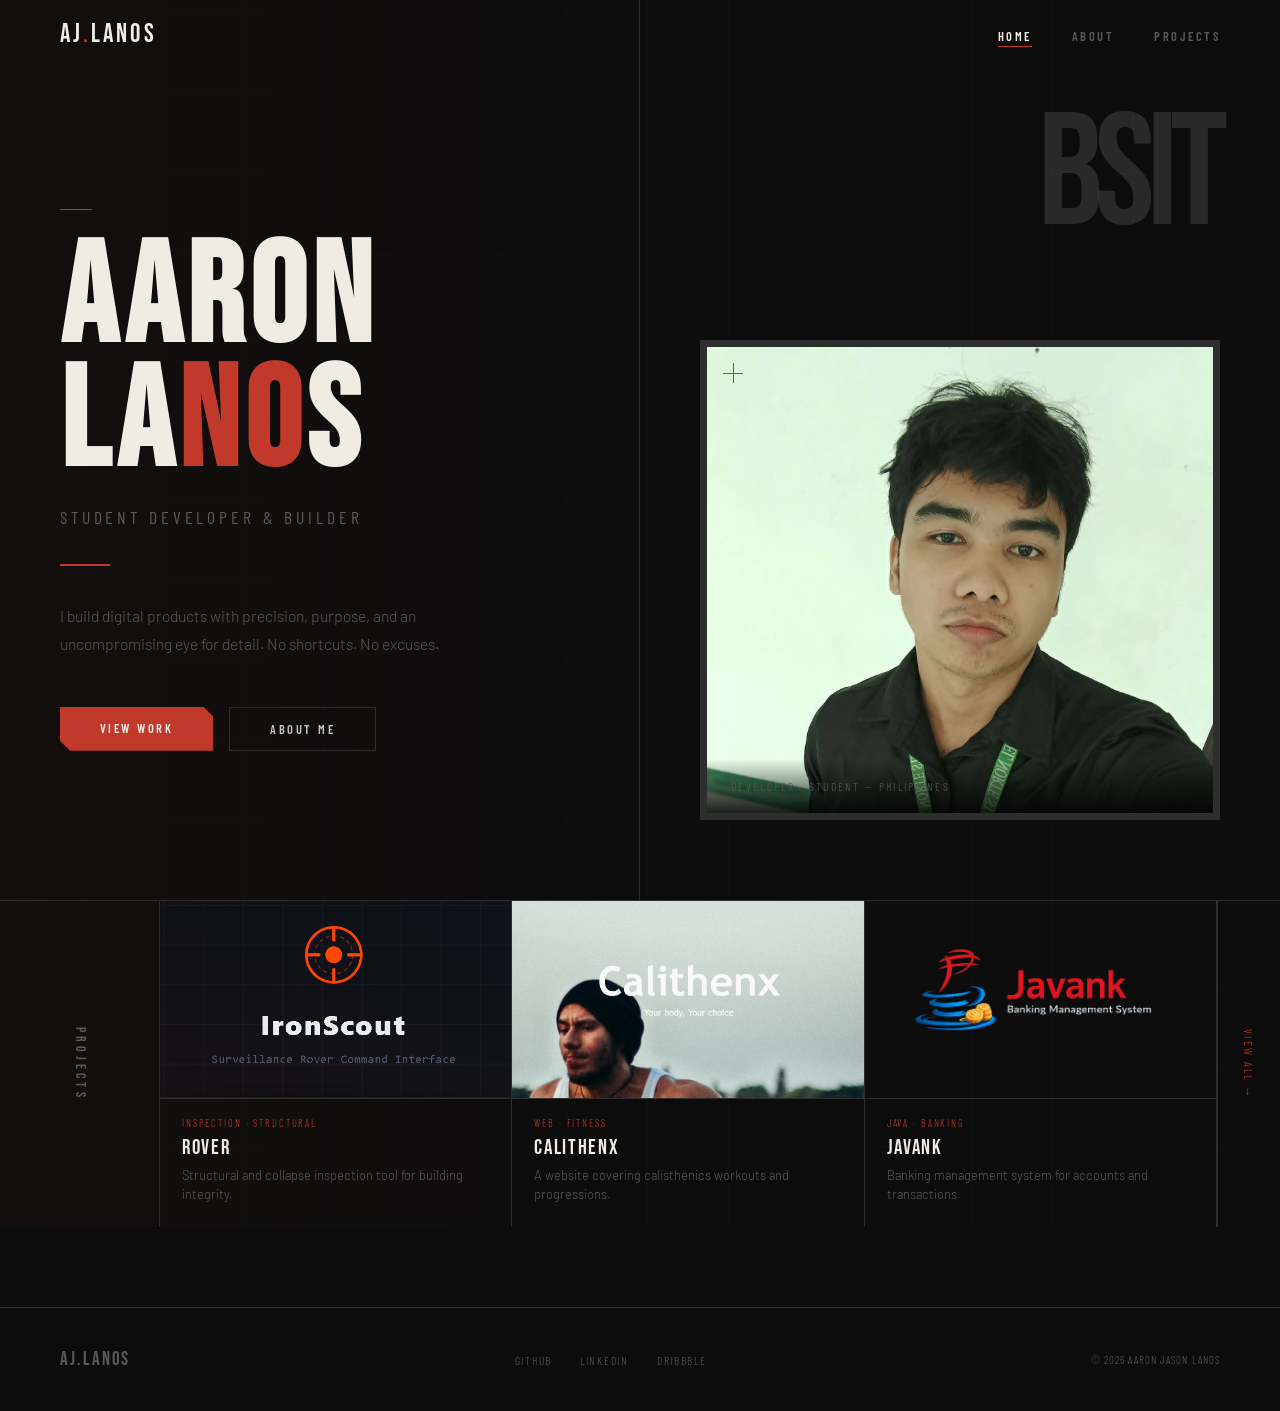
<file: index.html>
<!DOCTYPE html>
<html lang="en">
<head>
  <meta charset="UTF-8">
  <meta name="viewport" content="width=device-width, initial-scale=1.0">
  <title>Aaron Jason Lanos — Portfolio</title> <!-- CHANGE: Your name -->
  <link rel="stylesheet" href="style.css">
  <link rel="stylesheet" href="home.css">
</head>
<body>

  <!-- ===================== NAVIGATION ===================== -->
  <nav id="navbar">
    <a href="index.html" class="logo">AJ<span>.</span>LANOS</a> <!-- CHANGE: Your initials/name -->
    <ul class="nav-links">
      <li><a href="index.html" class="active">Home</a></li>
      <li><a href="about.html">About</a></li>
      <li><a href="projects.html">Projects</a></li>
    </ul>
  </nav>

  <!-- ===================== HOME ===================== -->
  <main id="home">
    <div class="home-bg"></div>

    <div class="hero">

      <!-- Left: Text -->
      <div class="hero-left">
        <div class="hero-tag"></div> <!-- CHANGE: Your status -->

        <h1 class="hero-name">
          AARON<br>                          <!-- CHANGE: Your first name -->
          LA<span class="red">NO</span>S    <!-- CHANGE: Your last name -->
        </h1>

        <div class="hero-role">Student Developer &amp; Builder</div> <!-- CHANGE: Your title -->

        <div class="hero-divider"></div>

        <p class="hero-desc">
          I build digital products with precision, purpose, and an uncompromising
          eye for detail. No shortcuts. No excuses.
          <!-- CHANGE: Your tagline -->
        </p>

        <div class="hero-actions">
          <a href="projects.html" class="btn-solid">View Work</a>
          <a href="about.html"    class="btn-ghost">About Me</a>
        </div>
      </div>

      <!-- Right: Photo -->
      <div class="hero-right">
        <div class="hero-num">BSIT</div>

        <div class="hero-image-box">

          <img src="images/AboutPic.jpg" alt="Your Name"
            style="width:100%;height:100%;object-fit:cover;object-position:center;display:block;">
         
          <div class="hero-image-inner">◈</div>
          <div class="hero-cross"></div>
          <div class="hero-image-accent">Developer · Student — Philippines</div> <!-- CHANGE: Your role + location -->
        </div>
      </div>

    </div><!-- /hero -->

    <!-- ===================== PROJECTS GLIMPSE ===================== -->
    <div class="glimpse-row">

      <div class="glimpse-label">Projects</div>

      <div class="glimpse-card">
        <div class="glimpse-thumb">

          <img src="images/IrounScoutLogo.png" alt="Rover" style="width:100%;height:100%;object-fit:cover;display:block;">
         
          <div class="glimpse-placeholder">ROVER</div>
        </div>
        <div class="glimpse-info">
          <div class="glimpse-tag">Inspection · Structural</div>
          <div class="glimpse-name">Rover</div>
          <div class="glimpse-desc">Structural and collapse inspection tool for building integrity.</div>
        </div>
      </div>

      <div class="glimpse-card">
        <div class="glimpse-thumb">
          
          <img src="images/Calithenx.png" alt="Calithenx" style="width:100%;height:100%;object-position:center 10%;object-fit:cover;display:block;">
         
          <div class="glimpse-placeholder">CALITHENX</div>
        </div>
        <div class="glimpse-info">
          <div class="glimpse-tag">Web · Fitness</div>
          <div class="glimpse-name">Calithenx</div>
          <div class="glimpse-desc">A website covering calisthenics workouts and progressions.</div>
        </div>
      </div>

      <div class="glimpse-card">
        <div class="glimpse-thumb">

          <img src="images/JavankLogos.png" alt="Javank" 
          style="width:100%;height:100%;object-position:center;object-fit:cover;display:block;">
      
          <div class="glimpse-placeholder">JAVANK</div>
        </div>
        <div class="glimpse-info">
          <div class="glimpse-tag">Java · Banking</div>
          <div class="glimpse-name">Javank</div>
          <div class="glimpse-desc">Banking management system for accounts and transactions.</div>
        </div>
      </div>

      <a href="projects.html" class="glimpse-cta">View All →</a>

    </div><!-- /glimpse-row -->

  </main>

  <!-- ===================== FOOTER ===================== -->
  <footer>
    <a href="index.html" class="footer-logo">AJ.LANOS</a> <!-- CHANGE: Your name -->
    <div class="socials">
      <!-- CHANGE: Replace # with your real URLs -->
      <a href="https://github.com/lanosaaronjason"      class="soc" target="_blank">GitHub</a>
      <a href="https://linkedin.com/in/yourhandle" class="soc" target="_blank">LinkedIn</a>
      <a href="https://dribbble.com/yourhandle"    class="soc" target="_blank">Dribbble</a>
    </div>
    <div class="footer-copy">© 2026 Aaron Jason Lanos</div> <!-- CHANGE: Your name + year -->
  </footer>

  <!-- ===================== JAVASCRIPT ===================== -->
  <script>
    window.addEventListener('scroll', () => {
      document.getElementById('navbar').classList.toggle('scrolled', window.scrollY > 40);
    });
  </script>

</body>
</html>
</file>
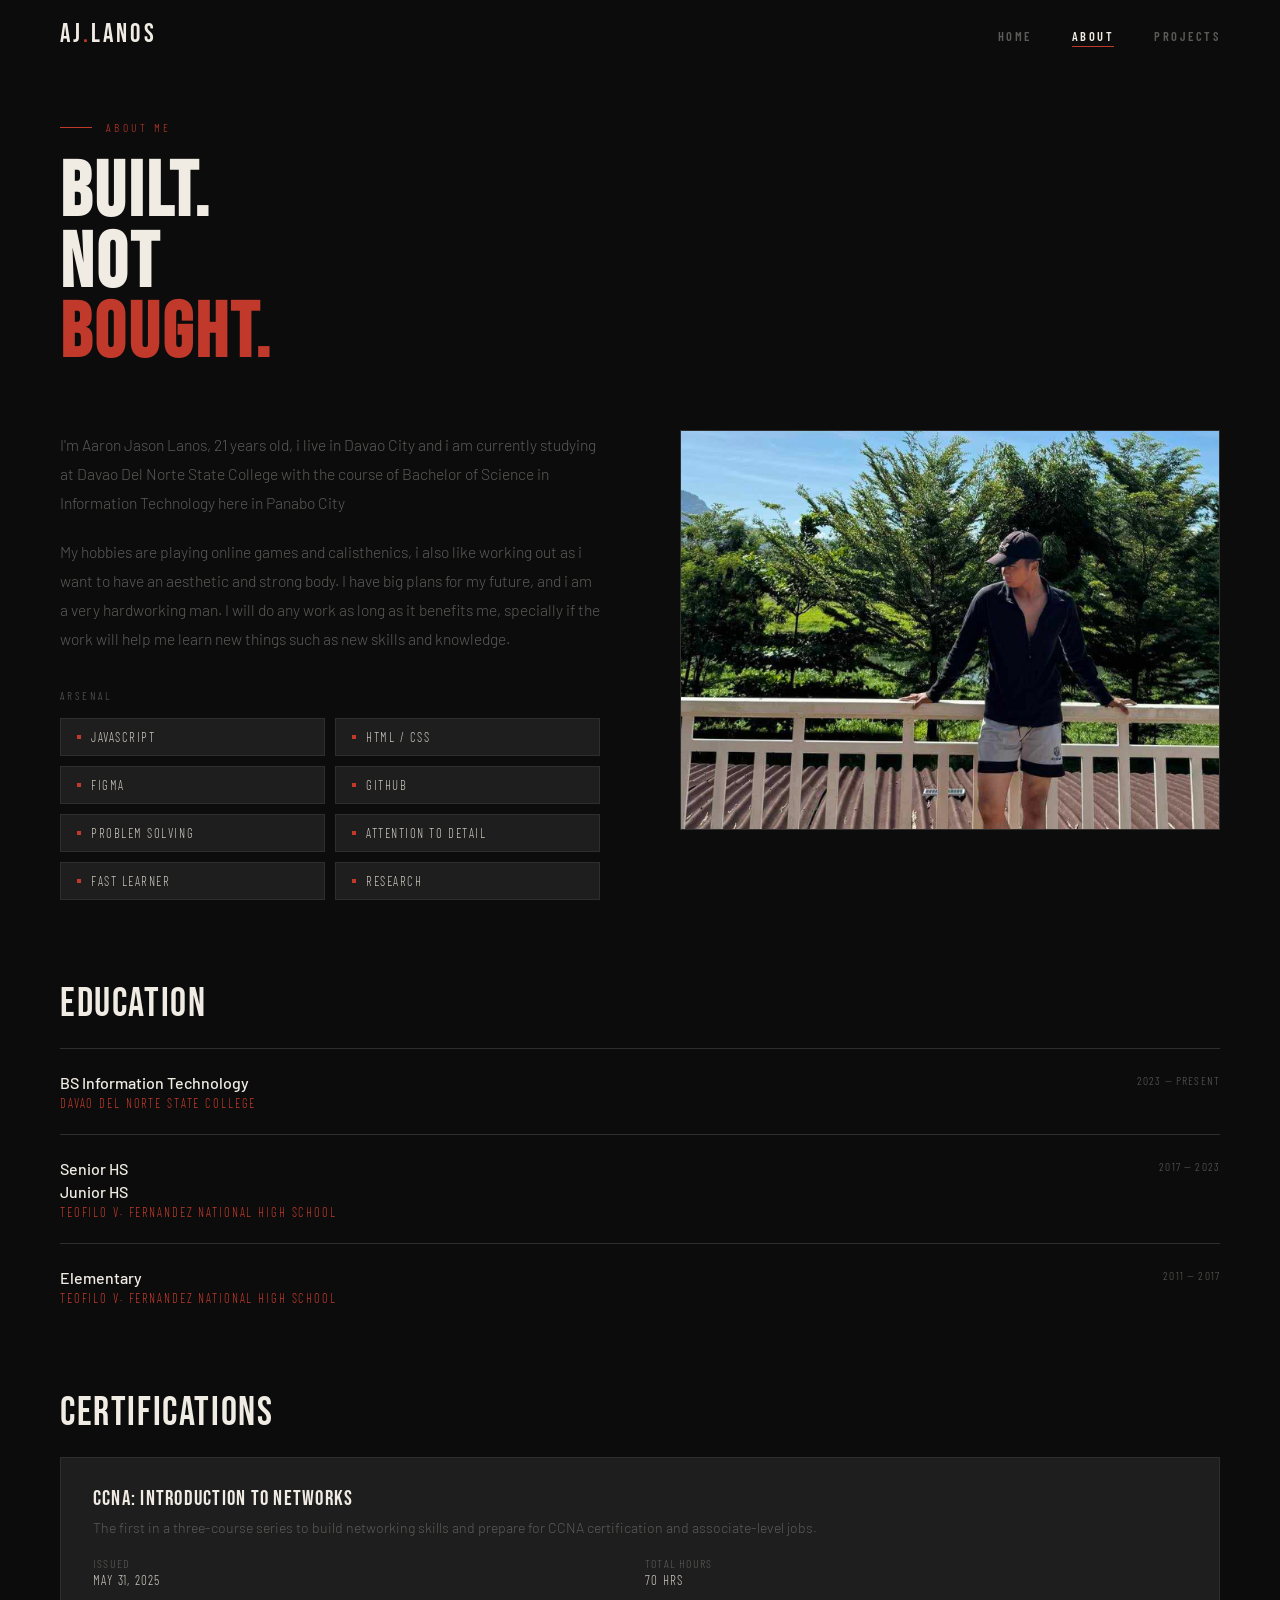
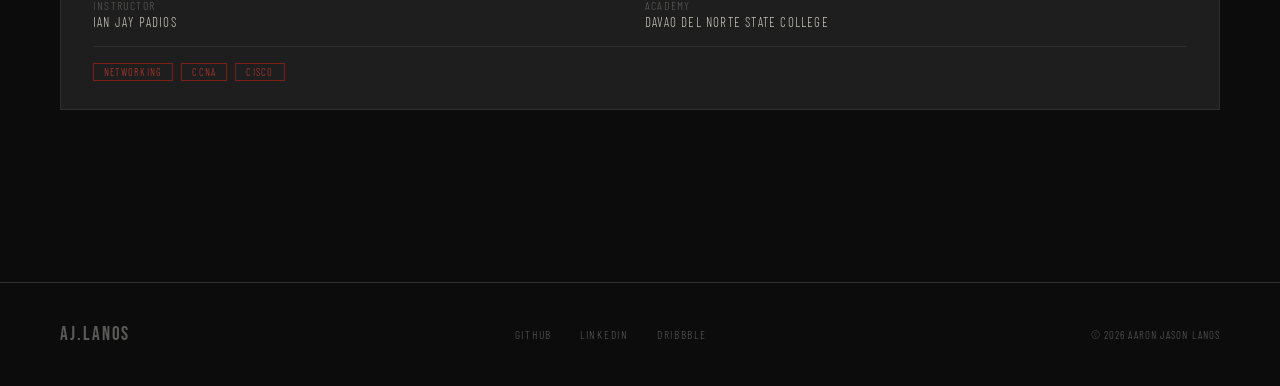
<file: about.html>
<!DOCTYPE html>
<html lang="en">
<head>
  <meta charset="UTF-8">
  <meta name="viewport" content="width=device-width, initial-scale=1.0">
  <title>About — Aaron Jason Lanos</title> <!-- CHANGE: Your name -->
  <link rel="stylesheet" href="style.css">
  <link rel="stylesheet" href="about.css">
</head>
<body>

  <!-- ===================== NAVIGATION ===================== -->
  <nav id="navbar">
    <a href="index.html" class="logo">AJ<span>.</span>LANOS</a> <!-- CHANGE: Your initials/name -->
    <ul class="nav-links">
      <li><a href="index.html">Home</a></li>
      <li><a href="about.html"    class="active">About</a></li>
      <li><a href="projects.html">Projects</a></li>
    </ul>
  </nav>

  <!-- ===================== ABOUT ===================== -->
  <main id="about">

    <div class="section-eyebrow">About Me</div>

    <h2 class="about-title">
      BUILT.<br>NOT<br><span class="accent">BOUGHT.</span>
      <!-- CHANGE: Your own punchy headline -->
    </h2>

    <div class="about-grid">

      <!-- Left: Bio + Skills -->
      <div>
        <p class="about-body">
          I'm Aaron Jason Lanos, 21 years old, i live in Davao City
          and i am currently studying at Davao Del Norte State College 
          with the course of Bachelor of Science in Information Technology 
          here in Panabo City
          <!-- CHANGE: Your bio paragraph 1 -->
        </p>
        <p class="about-body">
          My hobbies are playing online games and calisthenics, 
          i also like working out as i want to have an aesthetic and strong body. 
          I have big plans for my future, and i am a very hardworking man. 
          I will do any work as long as it benefits me, specially if the work will 
          help me learn new things such as new skills and knowledge. 
          <!-- CHANGE: Your bio paragraph 2 -->
        </p>

        <div class="skills-section">
          <div class="skills-section-label">Arsenal</div>
          <div class="skills-grid">
            <!-- CHANGE: Replace with your actual skills -->
            <div class="skill-chip">JavaScript</div>
            <div class="skill-chip">HTML / CSS</div>
            <div class="skill-chip">Figma</div>
            <div class="skill-chip">GitHub </div>
            <div class="skill-chip">Problem Solving</div>
            <div class="skill-chip">Attention to Detail</div>
            <div class="skill-chip">Fast Learner</div>
            <div class="skill-chip">Research</div>
            <!-- To add more: copy a .skill-chip line -->
          </div>
        </div>
      </div>

      <!-- Right: Photo -->
      <div>
        <div class="about-img-wrap">
          <div class="corner tl"></div>
          <div class="corner br"></div>
            <img src="images/AboutPics.png" alt="About photo"
              style="width:100%;height:100%;object-fit:cover;position:absolute;inset:0;">
        </div>
      </div>

    </div><!-- /about-grid -->

    <!-- ---- Education ---- -->
<div class="exp-title">EDUCATION</div>

<div class="exp-item">
  <div>
    <div class="exp-role">BS Information Technology</div>  <!-- CHANGE: Your course -->
    <div class="exp-co">Davao Del Norte State College</div> <!-- CHANGE: Your school -->
  </div>
  <div class="exp-date">2023 — Present</div> <!-- CHANGE: Your year -->
</div>

<div class="exp-item">
  <div>
    <div class="exp-role">Senior HS</div>
    <div class="exp-role">Junior HS</div>
    <div class="exp-co">Teofilo V. Fernandez National High School</div> <!-- CHANGE: Your school -->
  </div>
  <div class="exp-date">2017 — 2023</div> <!-- CHANGE: Your year -->
</div>

<div class="exp-item">
  <div>
    <div class="exp-role">Elementary</div>
    <div class="exp-co">Teofilo V. Fernandez National High School</div> <!-- CHANGE: Your school -->
  </div>
  <div class="exp-date">2011 — 2017</div> <!-- CHANGE: Your year -->
</div>

<!-- ---- Certifications ---- -->
<div class="cert-title">CERTIFICATIONS</div>

<div class="cert-card">
  <div class="cert-name">
    <a href="https://www.netacad.com/profile?tab=badges#" target="_blank">
      CCNA: Introduction to Networks
    </a>
  </div>
  <div class="cert-desc">
    The first in a three-course series to build networking skills and prepare
    for CCNA certification and associate-level jobs.
  </div>
  <div class="cert-meta">
    <div class="cert-meta-item">Issued<span>May 31, 2025</span></div>
    <div class="cert-meta-item">Total Hours<span>70 hrs</span></div>
    <div class="cert-meta-item">Instructor<span>Ian Jay Padios</span></div>
    <div class="cert-meta-item">Academy<span>Davao Del Norte State College</span></div>
  </div>
  <div class="cert-tags">
    <span class="cert-tag">Networking</span>
    <span class="cert-tag">CCNA</span>
    <span class="cert-tag">Cisco</span>
  </div>
</div>  

<!-- Copy the cert-card block above to add more certifications -->

  </main>

  <!-- ===================== FOOTER ===================== -->
  <footer>
    <a href="index.html" class="footer-logo">AJ.LANOS</a> <!-- CHANGE: Your name -->
    <div class="socials">
      <!-- CHANGE: Replace # with your real URLs -->
      <a href="https://github.com/lanosaaronjason"      class="soc" target="_blank">GitHub</a>
      <a href="https://linkedin.com/in/yourhandle" class="soc" target="_blank">LinkedIn</a>
      <a href="https://dribbble.com/yourhandle"    class="soc" target="_blank">Dribbble</a>
    </div>
    <div class="footer-copy">© 2026 Aaron Jason Lanos</div> <!-- CHANGE: Your name + year -->
  </footer>

  <!-- ===================== JAVASCRIPT ===================== -->
  <script>
    // Sticky nav background on scroll
    window.addEventListener('scroll', () => {
      document.getElementById('navbar').classList.toggle('scrolled', window.scrollY > 40);
    });
  </script>

</body>
</html>
</file>
<file: style.css>
/* ============================================
   PORTFOLIO — MAIN STYLESHEET
   Applies to all pages (index, about, projects)
   ============================================ */

@import url('https://fonts.googleapis.com/css2?family=Bebas+Neue&family=Barlow:ital,wght@0,300;0,400;0,500;0,600;1,300;1,400&family=Barlow+Condensed:wght@400;600;700&display=swap');

/* ---- CSS VARIABLES ---- */
:root {
  --red:      #c0392b;
  --red-dim:  #7a1f15;
  --steel:    #1e1e1e;
  --steel2:   #2a2a2a;
  --border:   #2e2e2e;
  --text:     #c8c4bc;
  --muted:    #5a5a58;
  --white:    #f0ece4;
}

/* ---- RESET & BASE ---- */
* { margin: 0; padding: 0; box-sizing: border-box; }
html { scroll-behavior: smooth; }
body {
  background: #0c0c0c;
  color: var(--text);
  font-family: 'Barlow', sans-serif;
  font-weight: 300;
  overflow-x: hidden;
  cursor: crosshair;
}

/* ================================================
   NAVIGATION
   ================================================ */
nav {
  position: fixed;
  top: 0; left: 0; right: 0;
  z-index: 200;
  display: flex;
  align-items: center;
  justify-content: space-between;
  padding: 0 60px;
  height: 70px;
  border-bottom: 1px solid transparent;
  transition: all 0.3s;
}
nav.scrolled {
  background: rgba(12, 12, 12, 0.95);
  border-color: var(--border);
  backdrop-filter: blur(8px);
}
.logo {
  font-family: 'Bebas Neue', sans-serif;
  font-size: 1.6rem;
  letter-spacing: 0.12em;
  color: var(--white);
  text-decoration: none;
}
.logo span { color: var(--red); }

.nav-links { display: flex; gap: 40px; list-style: none; }
.nav-links a {
  font-family: 'Barlow Condensed', sans-serif;
  font-size: 0.78rem;
  font-weight: 600;
  letter-spacing: 0.2em;
  text-transform: uppercase;
  color: var(--muted);
  text-decoration: none;
  transition: color 0.2s;
  position: relative;
}
.nav-links a::after {
  content: '';
  position: absolute;
  bottom: -4px; left: 0; right: 0;
  height: 1px;
  background: var(--red);
  transform: scaleX(0);
  transition: transform 0.25s;
}
.nav-links a:hover,
.nav-links a.active { color: var(--white); }
.nav-links a:hover::after,
.nav-links a.active::after { transform: scaleX(1); }

/* ================================================
   SHARED SECTION ELEMENTS
   ================================================ */
.section-eyebrow {
  font-family: 'Barlow Condensed', sans-serif;
  font-size: 0.72rem;
  letter-spacing: 0.3em;
  text-transform: uppercase;
  color: var(--red);
  display: flex;
  align-items: center;
  gap: 14px;
  margin-bottom: 24px;
}
.section-eyebrow::before {
  content: '';
  width: 32px; height: 1px;
  background: var(--red);
}

/* ================================================
   BUTTONS
   ================================================ */
.btn-solid {
  background: var(--red);
  color: var(--white);
  padding: 14px 40px;
  font-family: 'Barlow Condensed', sans-serif;
  font-size: 0.78rem;
  font-weight: 600;
  letter-spacing: 0.2em;
  text-transform: uppercase;
  border: none;
  cursor: crosshair;
  transition: all 0.2s;
  clip-path: polygon(0 0, calc(100% - 10px) 0, 100% 10px, 100% 100%, 10px 100%, 0 calc(100% - 10px));
  text-decoration: none;
  display: inline-block;
}
.btn-solid:hover { background: #d44234; transform: translateY(-2px); }

.btn-ghost {
  background: transparent;
  color: var(--text);
  padding: 14px 40px;
  font-family: 'Barlow Condensed', sans-serif;
  font-size: 0.78rem;
  font-weight: 600;
  letter-spacing: 0.2em;
  text-transform: uppercase;
  border: 1px solid var(--border);
  cursor: crosshair;
  transition: all 0.2s;
  text-decoration: none;
  display: inline-block;
}
.btn-ghost:hover { border-color: var(--red); color: var(--white); }

/* ================================================
   FOOTER
   ================================================ */
footer {
  padding: 40px 60px;
  border-top: 1px solid var(--border);
  display: flex;
  justify-content: space-between;
  align-items: center;
  margin-top: 80px;
}
.footer-logo {
  font-family: 'Bebas Neue', sans-serif;
  font-size: 1.2rem;
  letter-spacing: 0.1em;
  color: var(--muted);
  text-decoration: none;
}
.socials { display: flex; gap: 28px; }
.soc {
  font-family: 'Barlow Condensed', sans-serif;
  font-size: 0.72rem;
  letter-spacing: 0.15em;
  text-transform: uppercase;
  color: var(--muted);
  text-decoration: none;
  transition: color 0.2s;
}
.soc:hover { color: var(--red); }
.footer-copy {
  font-family: 'Barlow Condensed', sans-serif;
  font-size: 0.68rem;
  letter-spacing: 0.1em;
  color: var(--muted);
  text-transform: uppercase;
}

/* ================================================
   ANIMATIONS
   ================================================ */
@keyframes fadeUp {
  from { opacity: 0; transform: translateY(28px); }
  to   { opacity: 1; transform: translateY(0); }
}
@keyframes fadeIn {
  from { opacity: 0; }
  to   { opacity: 1; }
}

.reveal {
  opacity: 0;
  transform: translateY(22px);
  transition: opacity 0.6s ease, transform 0.6s ease;
}
.reveal.show {
  opacity: 1;
  transform: translateY(0);
}

/* ================================================
   RESPONSIVE — style.css
   ================================================ */

/* Tablet (≤900px) */
@media (max-width: 900px) {
  nav {
    padding: 0 30px;
    height: 60px;
  }
  .nav-links { gap: 24px; }

  footer {
    flex-direction: column;
    gap: 20px;
    text-align: center;
    padding: 36px 30px;
  }
}

/* Mobile (≤600px) */
@media (max-width: 600px) {
  nav { padding: 0 20px; }

  .nav-links { gap: 16px; }
  .nav-links a { font-size: 0.7rem; letter-spacing: 0.12em; }

  .btn-solid,
  .btn-ghost {
    padding: 12px 24px;
    font-size: 0.72rem;
  }

  footer {
    padding: 28px 20px;
    gap: 16px;
  }
  .socials { gap: 16px; }
}
</file>
<file: home.css>
/* ============================================
   HOME PAGE STYLES — home.css
   ============================================ */

/* ---- Background Grid ---- */
.home-bg {
  position: absolute;
  inset: 0;
  background:
    linear-gradient(to right, rgba(192, 57, 43, 0.04) 0%, transparent 50%),
    repeating-linear-gradient(90deg, transparent, transparent 80px, rgba(255,255,255,0.012) 80px, rgba(255,255,255,0.012) 81px),
    repeating-linear-gradient(0deg,  transparent, transparent 80px, rgba(255,255,255,0.012) 80px, rgba(255,255,255,0.012) 81px);
  pointer-events: none;
}

/* ---- Hero Layout ---- */
#home {
  position: relative;
  overflow: hidden;
}

.hero {
  min-height: 100vh;
  display: grid;
  grid-template-columns: 1fr 1fr;
  position: relative;
  z-index: 2;
}

/* ---- Hero Left ---- */
.hero-left {
  padding: 140px 60px 80px;
  display: flex;
  flex-direction: column;
  justify-content: center;
  border-right: 1px solid var(--border);
}

.hero-tag {
  font-family: 'Barlow Condensed', sans-serif;
  font-size: 0.72rem;
  letter-spacing: 0.35em;
  text-transform: uppercase;
  color: var(--red);
  margin-bottom: 28px;
  display: flex;
  align-items: center;
  gap: 12px;
  animation: fadeUp 0.7s ease forwards;
  opacity: 0;
}
.hero-tag::before {
  content: '';
  width: 32px; height: 1px;
  background: var(--red);
}

.hero-name {
  font-family: 'Bebas Neue', sans-serif;
  font-size: clamp(5rem, 11vw, 10rem);
  line-height: 0.88;
  color: var(--white);
  letter-spacing: 0.04em;
  animation: fadeUp 0.8s ease forwards 0.15s;
  opacity: 0;
}
.hero-name .red { color: var(--red); }

.hero-role {
  font-family: 'Barlow Condensed', sans-serif;
  font-size: 1.1rem;
  font-weight: 400;
  letter-spacing: 0.22em;
  text-transform: uppercase;
  color: var(--muted);
  margin-top: 20px;
  animation: fadeUp 0.8s ease forwards 0.3s;
  opacity: 0;
}

.hero-divider {
  width: 50px; height: 2px;
  background: var(--red);
  margin: 36px 0;
  animation: fadeUp 0.8s ease forwards 0.4s;
  opacity: 0;
}

.hero-desc {
  font-size: 0.98rem;
  line-height: 1.8;
  color: var(--muted);
  max-width: 380px;
  animation: fadeUp 0.8s ease forwards 0.5s;
  opacity: 0;
}

.hero-actions {
  display: flex;
  gap: 16px;
  margin-top: 48px;
  animation: fadeUp 0.8s ease forwards 0.65s;
  opacity: 0;
}

/* ---- Hero Right ---- */
.hero-right {
  display: flex;
  flex-direction: column;
  justify-content: flex-end;
  padding: 140px 60px 80px;
  position: relative;
}

.hero-num {
  position: absolute;
  top: 80px; right: 60px;
  font-family: 'Bebas Neue', sans-serif;
  font-size: 10rem;
  color: rgba(255, 255, 255, 0.12);
  letter-spacing: -0.05em;
  user-select: none;
  animation: fadeIn 1s ease forwards 0.8s;
  opacity: 0;
}

.hero-image-box {
  border: 7px solid var(--border);
  aspect-ratio: 3 / 4;
  max-height: 480px;
  background: var(--steel);
  position: relative;
  overflow: hidden;
  animation: fadeUp 0.9s ease forwards 0.5s;
  opacity: 0;
}

/* CHANGE: Replace .hero-image-inner with an <img> tag once you have a real photo */
.hero-image-inner {
  width: 100%; height: 100%;
  display: flex;
  align-items: center;
  justify-content: center;
  font-size: 5rem;
  color: rgba(255, 255, 255, 0.06);
  background: repeating-linear-gradient(
    45deg,
    transparent, transparent 10px,
    rgba(255,255,255,0.01) 10px, rgba(255,255,255,0.01) 11px
  );
}

.hero-image-accent {
  position: absolute;
  bottom: 0; left: 0; right: 0;
  padding: 20px 24px;
  background: linear-gradient(to top, rgba(0,0,0,0.85), transparent);
  font-family: 'Barlow Condensed', sans-serif;
  font-size: 0.72rem;
  letter-spacing: 0.2em;
  text-transform: uppercase;
  color: var(--muted);
}

.hero-cross {
  position: absolute;
  top: 16px; left: 16px;
  width: 20px; height: 20px;
}
.hero-cross::before,
.hero-cross::after {
  content: '';
  position: absolute;
  background: var(--red);
}
.hero-cross::before { width: 1px; height: 100%; left: 50%; top: 0; }
.hero-cross::after  { width: 100%; height: 1px; top: 50%; left: 0; }

/* ================================================
   PROJECTS GLIMPSE ROW
   ================================================ */
.glimpse-row {
  display: grid;
  grid-template-columns: 160px repeat(3, 1fr) auto;
  border-top: 1px solid var(--border);
  position: relative;
  z-index: 2;
  align-items: stretch;
}

/* "Projects" side label */
.glimpse-label {
  font-family: 'Bebas Neue', sans-serif;
  font-size: 0.85rem;
  letter-spacing: 0.3em;
  text-transform: uppercase;
  color: var(--muted);
  writing-mode: vertical-rl;
  display: flex;
  align-items: center;
  justify-content: center;
  border-right: 1px solid var(--border);
  padding: 32px 20px;
}

/* Each project card in the row */
.glimpse-card {
  border-right: 1px solid var(--border);
  display: flex;
  flex-direction: column;
  transition: background 0.25s;
  cursor: crosshair;
}
.glimpse-card:hover { background: rgba(192, 57, 43, 0.04); }

/* Thumbnail */
.glimpse-thumb {
  aspect-ratio: 16 / 9;
  position: relative;
  overflow: hidden;
  border-bottom: 1px solid var(--border);
}

.glimpse-placeholder {
  width: 100%; height: 100%;
  display: flex;
  align-items: center;
  justify-content: center;
  font-family: 'Bebas Neue', sans-serif;
  font-size: 1.6rem;
  letter-spacing: 0.2em;
  color: rgba(255, 255, 255, 0.05);
  background: repeating-linear-gradient(
    135deg,
    transparent, transparent 15px,
    rgba(255,255,255,0.01) 15px, rgba(255,255,255,0.01) 16px
  );
}

/* Text below thumbnail */
.glimpse-info {
  padding: 18px 22px 22px;
  flex: 1;
}

.glimpse-tag {
  font-family: 'Barlow Condensed', sans-serif;
  font-size: 0.65rem;
  letter-spacing: 0.18em;
  text-transform: uppercase;
  color: var(--red);
  margin-bottom: 6px;
}

.glimpse-name {
  font-family: 'Bebas Neue', sans-serif;
  font-size: 1.3rem;
  letter-spacing: 0.08em;
  color: var(--white);
  margin-bottom: 6px;
}

.glimpse-desc {
  font-size: 0.8rem;
  color: var(--muted);
  line-height: 1.55;
}

/* "View All" CTA at the end */
.glimpse-cta {
  font-family: 'Barlow Condensed', sans-serif;
  font-size: 0.72rem;
  letter-spacing: 0.2em;
  text-transform: uppercase;
  color: var(--red);
  text-decoration: none;
  writing-mode: vertical-rl;
  display: flex;
  align-items: center;
  justify-content: center;
  padding: 32px 24px;
  border-left: 1px solid var(--border);
  transition: background 0.2s, color 0.2s;
}
.glimpse-cta:hover {
  background: var(--red);
  color: var(--white);
}
/* ================================================
   RESPONSIVE — home.css
   ================================================ */

/* Tablet (≤900px) */
@media (max-width: 900px) {
  .hero {
    grid-template-columns: 1fr;
    min-height: auto;
  }

  .hero-left {
    padding: 120px 40px 60px;
    border-right: none;
    border-bottom: 1px solid var(--border);
  }

  .hero-right {
    padding: 40px 40px 60px;
    align-items: center;
  }

  .hero-num {
    font-size: 6rem;
    top: 20px; right: 40px;
  }

  .hero-image-box {
    max-height: 420px;
    width: 100%;
    max-width: 360px;
  }

  /* Glimpse row: stack vertically */
  .glimpse-row {
    grid-template-columns: 1fr;
  }

  .glimpse-label {
    writing-mode: horizontal-tb;
    border-right: none;
    border-bottom: 1px solid var(--border);
    padding: 20px 30px;
    justify-content: flex-start;
    font-size: 0.75rem;
  }

  .glimpse-card {
    border-right: none;
    border-bottom: 1px solid var(--border);
    flex-direction: row;
    align-items: stretch;
  }

  .glimpse-thumb {
    aspect-ratio: auto;
    width: 160px;
    flex-shrink: 0;
    border-bottom: none;
    border-right: 1px solid var(--border);
  }

  .glimpse-cta {
    writing-mode: horizontal-tb;
    border-left: none;
    border-top: 1px solid var(--border);
    padding: 20px 30px;
    justify-content: flex-start;
  }
}

/* Mobile (≤600px) */
@media (max-width: 600px) {
  .hero-left {
    padding: 100px 20px 48px;
  }

  .hero-right {
    padding: 32px 20px 48px;
  }

  .hero-num { font-size: 4.5rem; top: 16px; right: 20px; }

  .hero-desc { max-width: 100%; }

  .hero-actions {
    flex-direction: column;
    gap: 12px;
  }
  .hero-actions a { text-align: center; }

  .hero-image-box { max-width: 100%; }

  /* Glimpse: fully stacked */
  .glimpse-card {
    flex-direction: column;
  }

  .glimpse-thumb {
    width: 100%;
    aspect-ratio: 16 / 9;
    border-right: none;
    border-bottom: 1px solid var(--border);
  }

  .glimpse-label { padding: 16px 20px; }
  .glimpse-info  { padding: 14px 20px 18px; }
  .glimpse-cta   { padding: 16px 20px; }
}
</file>
<file: about.css>
/* ============================================
   ABOUT PAGE STYLES — about.css
   ============================================ */

#about {
  padding: 120px 60px 80px;
}

/* ---- Page Title ---- */
.about-title {
  font-family: 'Bebas Neue', sans-serif;
  font-size: clamp(3rem, 6vw, 6rem);
  line-height: 0.92;
  color: var(--white);
  letter-spacing: 0.04em;
  margin-bottom: 60px;
}
.about-title .accent { color: var(--red); }

/* ---- Two-Column Grid ---- */
.about-grid {
  display: grid;
  grid-template-columns: 1fr 1fr;
  gap: 80px;
  margin-bottom: 80px;
}

/* ---- Bio Text ---- */
.about-body {
  color: var(--muted);
  line-height: 1.85;
  font-size: 0.98rem;
  margin-bottom: 20px;
}

/* ---- Photo Box ---- */
.about-img-wrap {
  border: 1px solid var(--border);
  position: relative;
  overflow: hidden;
  background: var(--steel);
  min-height: 400px;
  display: flex;
  align-items: center;
  justify-content: center;
  font-size: 4rem;
  color: rgba(255, 255, 255, 0.04);
}

/* Corner accents on photo */
.corner { position: absolute; width: 24px; height: 24px; }
.corner.tl { top: 12px;    left: 12px;  border-top:    2px solid var(--red); border-left:   2px solid var(--red); }
.corner.br { bottom: 12px; right: 12px; border-bottom: 2px solid var(--red); border-right:  2px solid var(--red); }

/* ---- Skills / Arsenal ---- */
.skills-section { margin-top: 36px; }

.skills-section-label {
  font-family: 'Barlow Condensed', sans-serif;
  font-size: 0.7rem;
  letter-spacing: 0.25em;
  text-transform: uppercase;
  color: var(--muted);
  margin-bottom: 16px;
}

.skills-grid {
  display: grid;
  grid-template-columns: 1fr 1fr;
  gap: 10px;
}

.skill-chip {
  background: var(--steel);
  border: 1px solid var(--border);
  padding: 10px 16px;
  font-family: 'Barlow Condensed', sans-serif;
  font-size: 0.8rem;
  letter-spacing: 0.12em;
  text-transform: uppercase;
  color: var(--text);
  display: flex;
  align-items: center;
  gap: 10px;
  transition: all 0.2s;
}
.skill-chip:hover { border-color: var(--red); color: var(--white); }
.skill-chip::before { content: ''; width: 4px; height: 4px; background: var(--red); }

/* ---- Experience ---- */
.exp-title {
  font-family: 'Bebas Neue', sans-serif;
  font-size: 2.5rem;
  letter-spacing: 0.04em;
  color: var(--white);
  margin-bottom: 20px;
}

.exp-item {
  border-top: 1px solid var(--border);
  display: grid;
  grid-template-columns: 1fr auto;
  align-items: start;
  padding: 24px 0;
  gap: 20px;
}
.exp-item:last-child { border-bottom: 1px solid var(--border); }

.exp-role {
  font-size: 1rem;
  font-weight: 500;
  color: var(--white);
  margin-bottom: 4px;
}
.exp-co {
  font-family: 'Barlow Condensed', sans-serif;
  font-size: 0.78rem;
  letter-spacing: 0.15em;
  text-transform: uppercase;
  color: var(--red);
}
.exp-date {
  font-family: 'Barlow Condensed', sans-serif;
  font-size: 0.72rem;
  letter-spacing: 0.1em;
  text-transform: uppercase;
  color: var(--muted);
  white-space: nowrap;
}

/* ---- Certifications ---- */
.cert-title {
  font-family: 'Bebas Neue', sans-serif;
  font-size: 2.5rem;
  letter-spacing: 0.04em;
  color: var(--white);
  margin-top: 60px;
  margin-bottom: 20px;
}

.cert-card {
  background: var(--steel);
  border: 1px solid var(--border);
  padding: 28px 32px;
  margin-bottom: 12px;
  transition: border-color 0.2s;
}
.cert-card:hover { border-color: var(--red); }

.cert-name {
  font-family: 'Bebas Neue', sans-serif;
  font-size: 1.3rem;
  letter-spacing: 0.06em;
  color: var(--white);
  margin-bottom: 6px;
}
.cert-name a {
  color: inherit;
  text-decoration: none;
  transition: color 0.2s;
}
.cert-name a:hover { color: var(--red); }

.cert-desc {
  font-size: 0.88rem;
  color: var(--muted);
  line-height: 1.6;
  margin-bottom: 16px;
}

.cert-meta {
  display: grid;
  grid-template-columns: repeat(2, 1fr);
  gap: 10px;
}

.cert-meta-item {
  font-family: 'Barlow Condensed', sans-serif;
  font-size: 0.75rem;
  letter-spacing: 0.1em;
  text-transform: uppercase;
  color: var(--muted);
}
.cert-meta-item span {
  display: block;
  color: var(--text);
  margin-top: 2px;
  font-size: 0.82rem;
}

.cert-tags {
  display: flex;
  gap: 8px;
  flex-wrap: wrap;
  margin-top: 16px;
  padding-top: 16px;
  border-top: 1px solid var(--border);
}
.cert-tag {
  font-family: 'Barlow Condensed', sans-serif;
  font-size: 0.65rem;
  letter-spacing: 0.12em;
  text-transform: uppercase;
  color: var(--red);
  border: 1px solid var(--red-dim);
  padding: 2px 10px;
}
/* ================================================
   RESPONSIVE — about.css
   ================================================ */

/* Tablet (≤900px) */
@media (max-width: 900px) {
  #about { padding: 100px 40px 60px; }

  .about-grid {
    grid-template-columns: 1fr;
    gap: 48px;
    margin-bottom: 60px;
  }

  .about-img-wrap { min-height: 320px; max-height: 400px; }

  .cert-meta { grid-template-columns: 1fr 1fr; }
}

/* Mobile (≤600px) */
@media (max-width: 600px) {
  #about { padding: 90px 20px 48px; }

  .about-title { margin-bottom: 40px; }

  .skills-grid { grid-template-columns: 1fr; }

  .exp-item {
    grid-template-columns: 1fr;
    gap: 6px;
  }
  .exp-date { margin-top: 0; }

  .cert-meta { grid-template-columns: 1fr; }

  .cert-card { padding: 20px; }
}
</file>
